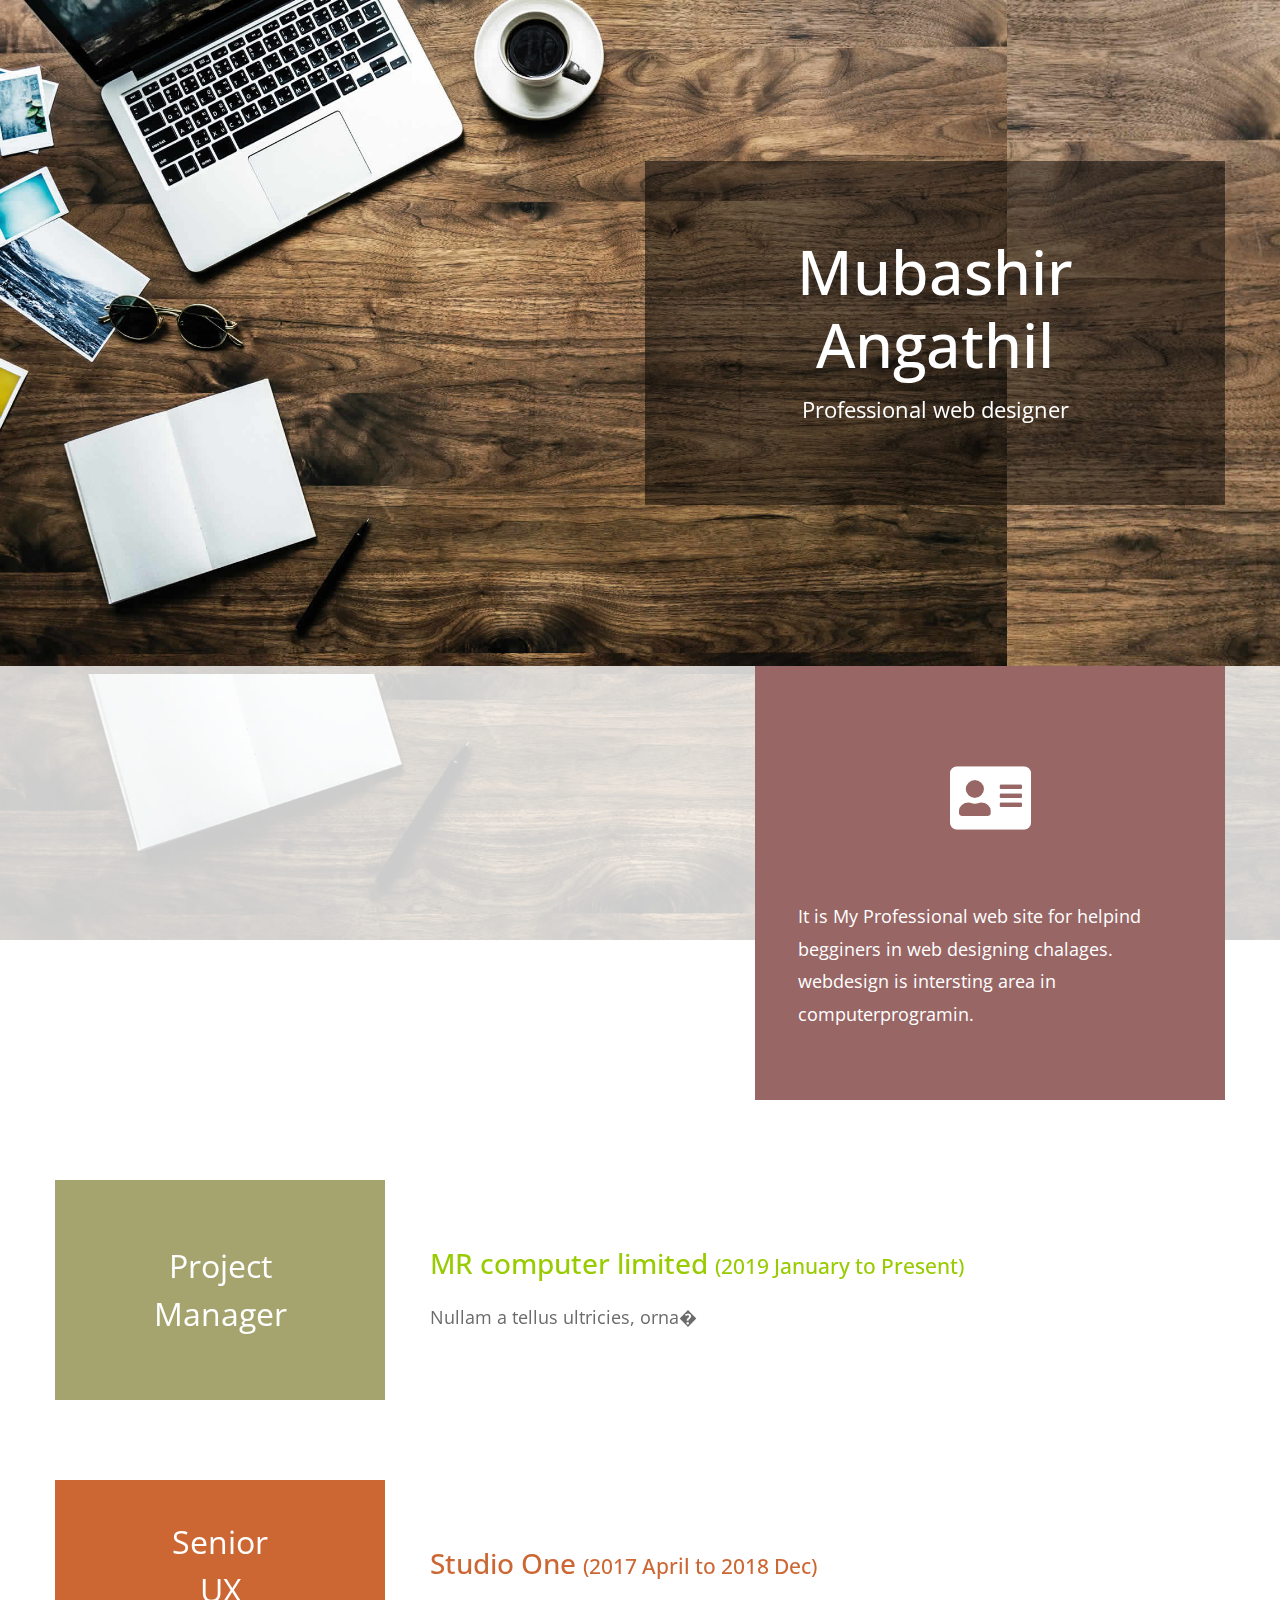
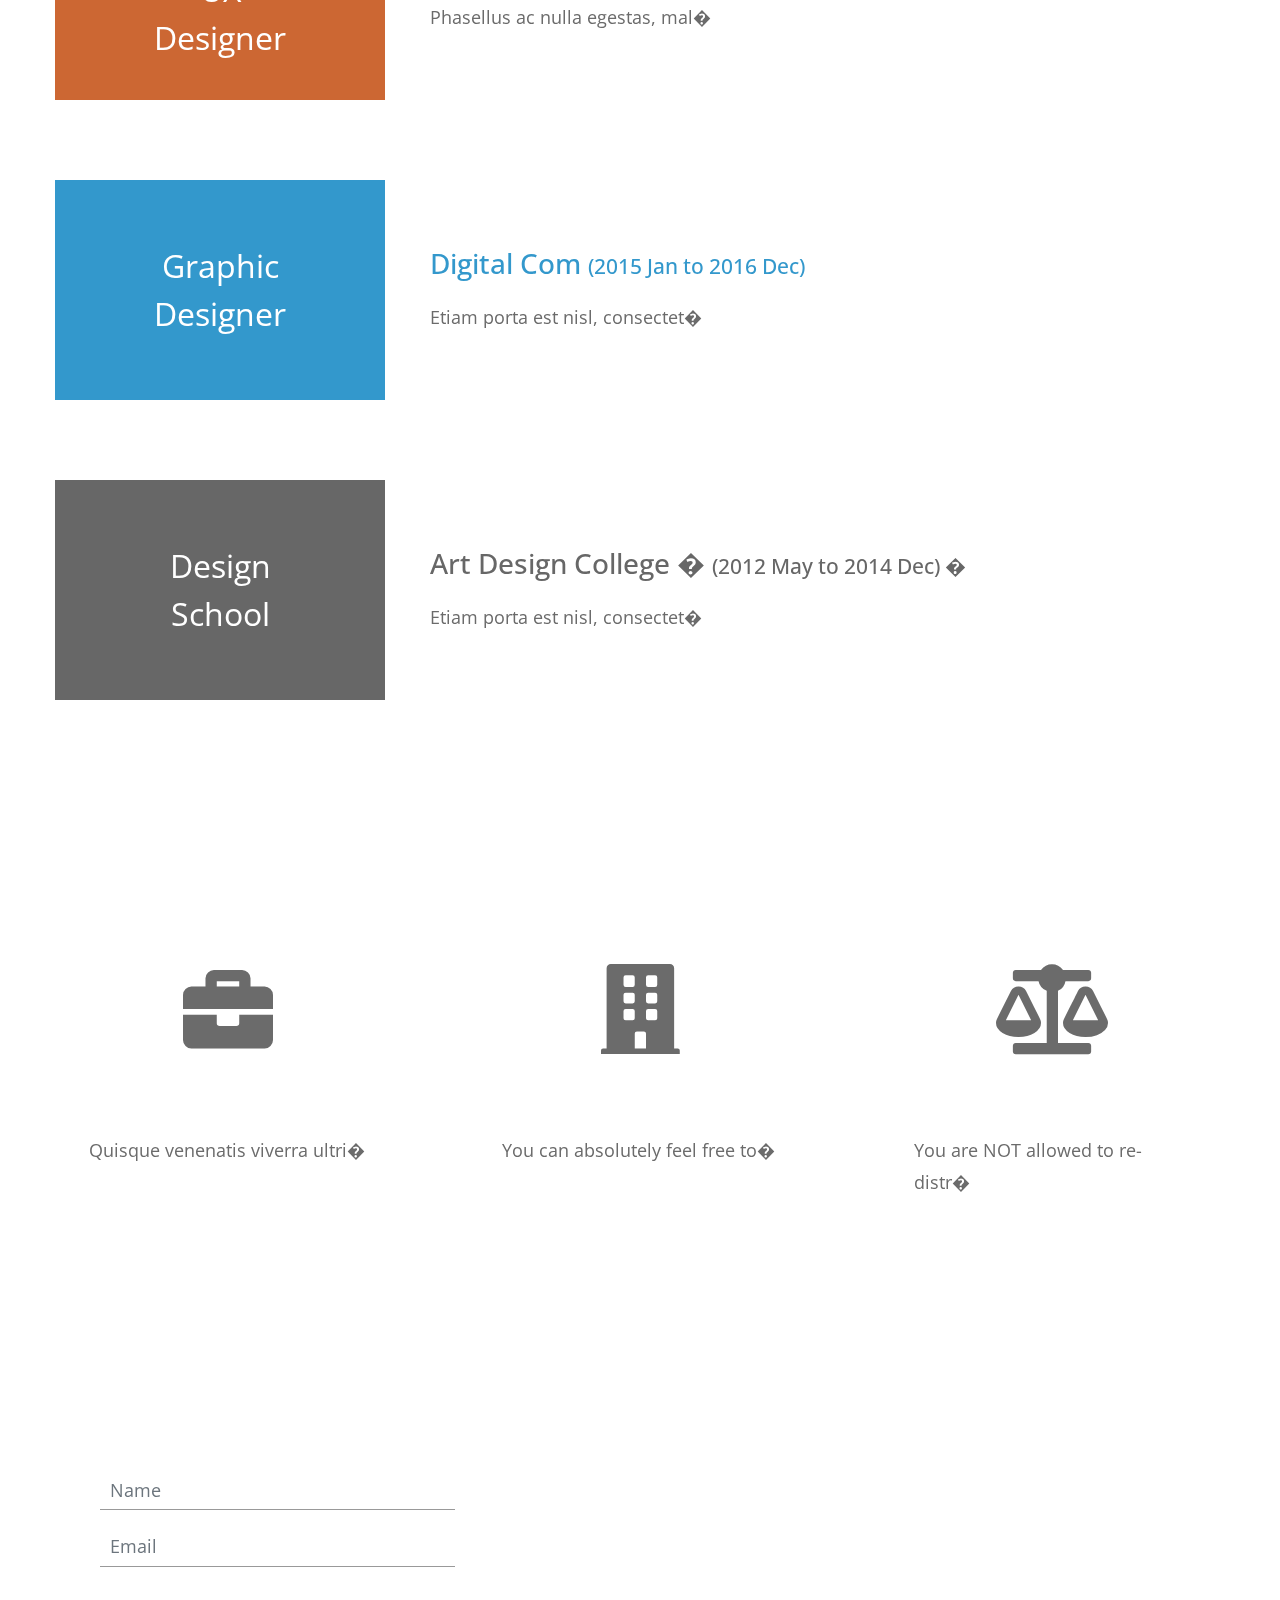
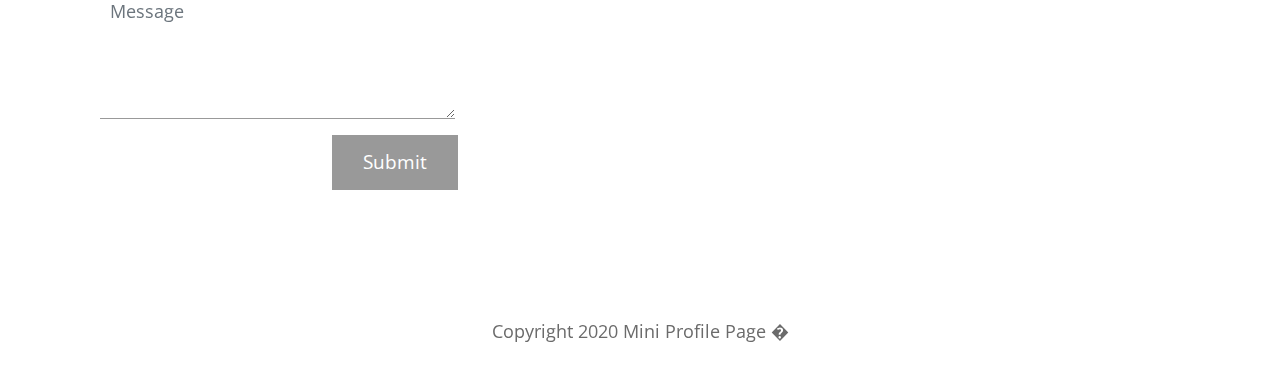
<file: Profile Webpage/index.html>
<!DOCTYPE html>
    <html lang="en">
        <head>
            <meta charset="UTF-8"></meta>
            <meta content="width=device-width, initial-scale=1.0" name="viewport"></meta>
            <meta content="ie=edge" http-equiv="X-UA-Compatible"></meta>
            <link href="https://fonts.googleapis.com/css?family=Open+Sans:400,600" rel="stylesheet"></link>
            <link href="css/all.min.css" rel="stylesheet"></link>
            <link href="css/bootstrap.min.css" rel="stylesheet"></link>
            <link href="css/templatemo-style.css" rel="stylesheet"></link>
            <title>

                Mini Profile - Free Bootstrap CSS Template

            </title>
            <!--


            Mini Profile Template
            https://templatemo.com/tm-5�

            -->
        </head>
        <body>
            <div class="parallax-mirror" style="visibility: hidden; z-index: -100; position: fixed; top: 0px�eft: 0px; overflow: hidden; height: 1214.6px; width: 1007px;">
                <img class="parallax-slider" src="img/mini-profile-bg-02.jpg" style="position: absolute; height: 670px; width: 1007px; max-width: none;"></img>
            </div>
            <div class="parallax-mirror" style="visibility: visible; z-index: -100; position: fixed; top: 0p�: translate3d(0px, 0px, 0px); height: 1100px; width: 1007px;">
                <img class="parallax-slider" src="img/mini-profile-bg-01.jpg" style="transform: translate3d(0px, -63px, 0px); position: absolute; height: 737px; width: 1007px; max-width: none;"></img>
            </div>
            <!--

             Welcome Section 

            -->
            <section id="tmWelcome" class="parallax-window" data-image-src="img/mini-profile-bg-01.jpg" data-parallax="scroll">
                <div class="container-fluid tm-brand-container-outer" style="margin-top: -433.6px;">
                    <div class="row">
                        <div class="col-12">
                            <!--

                             Logo Area 

                            -->
                            <!--

                             Black transparent bg 

                            -->
                            <div class="ml-auto mr-0 tm-bg-black-transparent text-white tm-brand-container-inner">
                                <div class="tm-brand-container text-center">
                                    <h1 class="tm-brand-name">

                                        Mubashir Angathil

                                    </h1>
                                    <p class="tm-brand-description mb-0">

                                        Professional web designer

                                    </p>
                                </div>
                            </div>
                        </div>
                    </div>
                </div>
                <div class="tm-bg-white-transparent tm-welcome-container">
                    <div class="container-fluid">
                        <div class="row h-100">
                            <!--

                             Welcome Text 

                            -->
                            <!--

                             White transparent bg 

                            -->
                            <div class="col-md-7 tm-welcome-left-col">
                                <div class="tm-welcome-left"></div>
                            </div>
                            <!--

                             Brown bg 

                            -->
                            <div class="col-md-5">
                                <div class="tm-welcome-right">
                                    <i class="fas fa-4x fa-address-card p-3 tm-welcome-icon"></i>
                                    <p class="mb-0">


                                                          It is My Professional web site for helpind begginers in web designing chalages. webdesign is intersting area in computerprogramin.

                                    </p>
                                </div>
                            </div>
                        </div>
                    </div>
                </div>
            </section>
            <!--

             End Welcome section 

            -->
            <!--

             Portfolio section 

            -->
            <section id="tmPortfolio">
                <div class="container-fluid">
                    <div class="row">
                        <div class="col-12">
                            <div class="tm-portfolio-item">
                                <div class="tm-portfolio-name text-white tm-bg-green">


                                                    Project Manager
                                                  

                                </div>
                                <div class="tm-portfolio-description">
                                    <h3 class="tm-text-green">


                                                          MR computer limited
                                                          

                                        <span class="tm-title-small">

                                            (2019 January to Present)

                                        </span>
                                    </h3>
                                    <p class="mb-0">


                                                          Nullam a tellus ultricies, orna�

                                    </p>
                                </div>
                            </div>
                            <div class="tm-portfolio-item">
                                <div class="tm-portfolio-name text-white tm-bg-orange">


                                                    Senior UX Designer
                                                  

                                </div>
                                <div class="tm-portfolio-description">
                                    <h3 class="tm-text-orange">


                                                          Studio One
                                                          

                                        <span class="tm-title-small">

                                            (2017 April to 2018 Dec)

                                        </span>
                                    </h3>
                                    <p class="mb-0">


                                                          Phasellus ac nulla egestas, mal�

                                    </p>
                                </div>
                            </div>
                            <div class="tm-portfolio-item">
                                <div class="tm-portfolio-name text-white tm-bg-blue">


                                                    Graphic Designer
                                                  

                                </div>
                                <div class="tm-portfolio-description">
                                    <h3 class="tm-text-blue">


                                                          Digital Com
                                                          

                                        <span class="tm-title-small">

                                            (2015 Jan to 2016 Dec)

                                        </span>
                                    </h3>
                                    <p class="mb-0">


                                                          Etiam porta est nisl, consectet�

                                    </p>
                                </div>
                            </div>
                            <div class="tm-portfolio-item">
                                <div class="tm-portfolio-name text-white tm-bg-dark-gray">


                                                    Design School
                                                  

                                </div>
                                <div class="tm-portfolio-description">
                                    <h3 class="tm-text-dark-gray">


                                                          Art Design College
                                                    �

                                        <span class="tm-title-small">


                                                                (2012 May to 2014 Dec)
                                                  �

                                        </span>
                                    </h3>
                                    <p class="mb-0">


                                                          Etiam porta est nisl, consectet�

                                    </p>
                                </div>
                            </div>
                        </div>
                    </div>
                </div>
            </section>
            <!--

             End portfolio section 

            -->
            <!--

             Contact section 

            -->
            <div id="tmContact" class="parallax-window" data-image-src="img/mini-profile-bg-02.jpg" data-parallax="scroll">
                <div class="container-fluid">
                    <div class="row">
                        <div class="col-12">
                            <div class="tm-contact-items-container">
                                <div class="tm-contact-item">
                                    <i class="fas fa-5x fa-briefcase tm-contact-item-icon"></i>
                                    <p class="mb-0">


                                                          Quisque venenatis viverra ultri�

                                    </p>
                                </div>
                                <div class="tm-contact-item">
                                    <i class="fas fa-5x fa-building tm-contact-item-icon"></i>
                                    <p class="mb-0">


                                                          You can absolutely feel free to�

                                    </p>
                                </div>
                                <div class="tm-contact-item">
                                    <i class="fas fa-5x fa-balance-scale tm-contact-item-icon"></i>
                                    <p class="mb-0">


                                                          You are NOT allowed to re-distr�

                                    </p>
                                </div>
                            </div>
                        </div>
                    </div>
                    <div class="row">
                        <div class="col-12">
                            <form id="tmContactForm" class="tm-bg-white-transparent" method="POST" action="index.html">
                                <div class="form-group">
                                    <input id="contact_name" class="form-control rounded-0 border-top-0 border-right-0 border-left-0" type="text" required="" placeholder="Name" name="contact_name"></input>
                                </div>
                                <div class="form-group">
                                    <input id="contact_email" class="form-control rounded-0 border-top-0 border-right-0 border-left-0" type="email" required="" placeholder="Email" name="contact_email"></input>
                                </div>
                                <div class="form-group">
                                    <textarea id="contact_message" class="form-control rounded-0 border-top-0 border-right-0 border-left-0" required="" placeholder="Message" name="contact_message" rows="4"></textarea>
                                </div>
                                <div class="text-center">
                                    <button class="btn tm-btn-submit rounded-0 text-white" type="submit">


                                                          Submit
                                                        

                                    </button>
                                </div>
                            </form>
                        </div>
                    </div>
                    <!--

                     row 

                    -->
                    <div class="row">
                        <footer class="col-12">
                            <p class="text-center tm-copyright-text">


                                            Copyright 2020 Mini Profile Page 
                                   �

                            </p>
                        </footer>
                    </div>
                </div>
                <!--

                 container 

                -->
            </div>
            <!--

             section 

            -->
            <script src="js/jquery.min.js"></script>
            <script src="js/parallax.min.js"></script>
            <script>


                      function detectMsBrowser() {
                        using_�

            </script>
        </body>
    </html>
</file>
<file: Profile Webpage/css/templatemo-style.css>
/**

Mini Profile Template

https://templatemo.com/tm-530-mini-profile


Color Codes
------------
brown: #986665;
green: #98cb00;
orange: #cc6733;
blue: #3398cc;
dark-gray: #676767;
light-gray: #999999;
text-gray: #6b6b6b;

*/

html {
  -webkit-font-smoothing: antialiased;
  scroll-behavior: smooth;
}

body {
  font-family: "Open Sans", Arial, Helvetica, sans-serif;
  font-size: 18px;
  font-weight: 400;
  color: #6b6b6b;
  overflow-x: hidden;
}

a,
button {
  transition: all 0.3s ease;
}

a:hover {
  text-decoration: none;
}

.container-fluid {
  max-width: 1200px;
}

.tm-bg-black-transparent {
  background-color: rgba(0, 0, 0, 0.5);
}

.tm-bg-white-transparent {
  background-color: rgba(255, 255, 255, 0.8);
}

.tm-bg-green {
  background-color:rgba(165, 164, 110, 1);
}

.tm-bg-orange {
  background-color: #cc6733;
}

.tm-bg-blue {
  background-color: #3398cc;
}

.tm-bg-dark-gray {
  background-color: #676767;
}

/*
  Welcome section
*/
#tmWelcome {
  position: relative;
  display: flex;
  align-items: center;
}

.tm-brand-container-outer {
  margin-top: -400px;
}

.tm-brand-container-inner {
  max-width: 580px;
  width: 100%;
}

.tm-brand-container {
  padding: 75px 110px;
}

.tm-brand-name {
  font-size: 3.8rem;
}

.tm-brand-description {
  font-size: 1.4rem;
}

.parallax-window {
  min-height: 1100px;
  background: transparent;
}

#tmContact {
  min-height: 1197px;
}

.tm-welcome-container {
  min-height: 400px;
  position: absolute;
  bottom: 0;
  left: 0;
  width: 100%;
  display: flex;
  align-items: stretch;
}

.tm-welcome-title {
  margin-bottom: 40px;
}

.tm-welcome-left {
  padding-right: 30px;
  padding-top: 50px;
  padding-bottom: 50px;
}

.tm-welcome-left-col {
  display: flex;
  align-items: center;
}

.tm-welcome-right {
  color: white;
  background-color: #986665;
  padding: 80px 43px 70px;
  height: 100%;
}

.tm-welcome-icon {
  margin-bottom: 50px;
  display: block;
  text-align: center;
}

/*
  Portfolio section
*/

#tmPortfolio {
  padding-top: 80px;
}

.tm-portfolio-item {
  display: flex;
  align-items: center;
  margin-bottom: 80px;
}

.tm-portfolio-name {
  width: 330px;
  height: 220px;
  font-size: 2rem;
  padding: 70px 95px;
  display: flex;
  align-items: center;
  text-align: center;
}

.tm-portfolio-description {
  width: calc(100% - 330px);
  padding: 20px 45px;
}

.tm-portfolio-description h3 {
  margin-bottom: 20px;
}

.tm-text-green {
  color: #98cb00;
}

.tm-text-orange {
  color: #cc6733;
}

.tm-text-blue {
  color: #3398cc;
}

.tm-text-dark-gray {
  color: #676767;
}

.tm-title-small {
  font-size: 1.3rem;
}

p {
  line-height: 1.8;
}

/*
  Contact section
*/

#tmContact {
  padding-top: 95px;
}

.tm-contact-item {
  width: 33.3334%;
  max-width: 345px;
  height: auto;
  min-height: 420px;
  margin-right: 35px;
  background-color: white;
  padding: 54px 34px 44px;
}

.tm-contact-item:last-child {
  margin-right: 0;
}

.tm-contact-items-container {
  display: flex;
  justify-content: space-between;
  margin-bottom: 130px;
}

.tm-contact-item-icon {
  margin-bottom: 45px;
  width: 100%;
  height: 160px;
  display: flex;
  align-items: center;
  justify-content: center;
}

#tmContactForm {
  width: 100%;
  max-width: 680px;
  padding: 45px 45px 30px;
  margin-bottom: 95px;
}

.form-group {
  max-width: 355px;
}

.form-control {
  background: transparent;
  border-color: #999999;
  padding: 15px 10px;
  font-size: 1.1rem;
  margin-bottom: 10px;
}

.tm-btn-submit {
  background-color: #999999;
  padding: 12px 30px;
  font-size: 1.2rem;
}

.tm-btn-submit:focus,
.tm-btn-submit:hover {
  background-color: #676767;
}

.tm-copyright-text {
  margin-bottom: 30px;
}

.tm-link {
  color: #676767;
}

@media (max-width: 1054px) {
  .tm-contact-item-icon {
    margin-bottom: 15px;
  }
}

@media (max-width: 991px) {
  .tm-contact-items-container {
    flex-direction: column;
  }

  .tm-contact-item {
    width: auto;
    max-width: 680px;
    min-height: 0;
    margin-left: auto;
    margin-right: auto;
    margin-bottom: 30px;
  }

  .tm-contact-item:last-child {
    margin-right: auto;
    margin-bottom: 0;
  }

  #tmContactForm {
    margin-left: auto;
    margin-right: auto;
  }
}

@media (max-width: 730px) {
  .tm-portfolio-item {
    flex-direction: column;
  }

  .tm-portfolio-name {
    justify-content: center;
  }

  .tm-portfolio-name,
  .tm-portfolio-description {
    width: 100%;
  }

  .tm-portfolio-description {
    padding: 20px 30px;
  }
}

@media (max-width: 572px) {
  .tm-brand-container {
    padding: 45px;
  }
}

@media (max-width: 443px) {
  .tm-brand-name {
    font-size: 3rem;
  }

  .tm-brand-container {
    padding: 25px;
  }
}
</file>
<file: Profile Webpage/css/all.min.css>
.fa,.fab,.fal,.far,.fas{-moz-osx-font-smoothing:grayscale;-webkit-font-smoothing:antialiased;display:inline-block;font-style:normal;font-variant:normal;text-rendering:auto;line-height:1}.fa-lg{font-size:1.33333em;line-height:.75em;vertical-align:-.0667em}.fa-xs{font-size:.75em}.fa-sm{font-size:.875em}.fa-1x{font-size:1em}.fa-2x{font-size:2em}.fa-3x{font-size:3em}.fa-4x{font-size:4em}.fa-5x{font-size:5em}.fa-6x{font-size:6em}.fa-7x{font-size:7em}.fa-8x{font-size:8em}.fa-9x{font-size:9em}.fa-10x{font-size:10em}.fa-fw{text-align:center;width:1.25em}.fa-ul{list-style-type:none;margin-left:2.5em;padding-left:0}.fa-ul>li{position:relative}.fa-li{left:-2em;position:absolute;text-align:center;width:2em;line-height:inherit}.fa-border{border:.08em solid #eee;border-radius:.1em;padding:.2em .25em .15em}.fa-pull-left{float:left}.fa-pull-right{float:right}.fa.fa-pull-left,.fab.fa-pull-left,.fal.fa-pull-left,.far.fa-pull-left,.fas.fa-pull-left{margin-right:.3em}.fa.fa-pull-right,.fab.fa-pull-right,.fal.fa-pull-right,.far.fa-pull-right,.fas.fa-pull-right{margin-left:.3em}.fa-spin{animation:fa-spin 2s infinite linear}.fa-pulse{animation:fa-spin 1s infinite steps(8)}@keyframes fa-spin{0%{transform:rotate(0deg)}to{transform:rotate(1turn)}}.fa-rotate-90{-ms-filter:"progid:DXImageTransform.Microsoft.BasicImage(rotation=1)";transform:rotate(90deg)}.fa-rotate-180{-ms-filter:"progid:DXImageTransform.Microsoft.BasicImage(rotation=2)";transform:rotate(180deg)}.fa-rotate-270{-ms-filter:"progid:DXImageTransform.Microsoft.BasicImage(rotation=3)";transform:rotate(270deg)}.fa-flip-horizontal{-ms-filter:"progid:DXImageTransform.Microsoft.BasicImage(rotation=0, mirror=1)";transform:scaleX(-1)}.fa-flip-vertical{transform:scaleY(-1)}.fa-flip-both,.fa-flip-horizontal.fa-flip-vertical,.fa-flip-vertical{-ms-filter:"progid:DXImageTransform.Microsoft.BasicImage(rotation=2, mirror=1)"}.fa-flip-both,.fa-flip-horizontal.fa-flip-vertical{transform:scale(-1)}:root .fa-flip-both,:root .fa-flip-horizontal,:root .fa-flip-vertical,:root .fa-rotate-90,:root .fa-rotate-180,:root .fa-rotate-270{filter:none}.fa-stack{display:inline-block;height:2em;line-height:2em;position:relative;vertical-align:middle;width:2.5em}.fa-stack-1x,.fa-stack-2x{left:0;position:absolute;text-align:center;width:100%}.fa-stack-1x{line-height:inherit}.fa-stack-2x{font-size:2em}.fa-inverse{color:#fff}.fa-500px:before{content:"\f26e"}.fa-accessible-icon:before{content:"\f368"}.fa-accusoft:before{content:"\f369"}.fa-acquisitions-incorporated:before{content:"\f6af"}.fa-ad:before{content:"\f641"}.fa-address-book:before{content:"\f2b9"}.fa-address-card:before{content:"\f2bb"}.fa-adjust:before{content:"\f042"}.fa-adn:before{content:"\f170"}.fa-adobe:before{content:"\f778"}.fa-adversal:before{content:"\f36a"}.fa-affiliatetheme:before{content:"\f36b"}.fa-air-freshener:before{content:"\f5d0"}.fa-algolia:before{content:"\f36c"}.fa-align-center:before{content:"\f037"}.fa-align-justify:before{content:"\f039"}.fa-align-left:before{content:"\f036"}.fa-align-right:before{content:"\f038"}.fa-alipay:before{content:"\f642"}.fa-allergies:before{content:"\f461"}.fa-amazon:before{content:"\f270"}.fa-amazon-pay:before{content:"\f42c"}.fa-ambulance:before{content:"\f0f9"}.fa-american-sign-language-interpreting:before{content:"\f2a3"}.fa-amilia:before{content:"\f36d"}.fa-anchor:before{content:"\f13d"}.fa-android:before{content:"\f17b"}.fa-angellist:before{content:"\f209"}.fa-angle-double-down:before{content:"\f103"}.fa-angle-double-left:before{content:"\f100"}.fa-angle-double-right:before{content:"\f101"}.fa-angle-double-up:before{content:"\f102"}.fa-angle-down:before{content:"\f107"}.fa-angle-left:before{content:"\f104"}.fa-angle-right:before{content:"\f105"}.fa-angle-up:before{content:"\f106"}.fa-angry:before{content:"\f556"}.fa-angrycreative:before{content:"\f36e"}.fa-angular:before{content:"\f420"}.fa-ankh:before{content:"\f644"}.fa-app-store:before{content:"\f36f"}.fa-app-store-ios:before{content:"\f370"}.fa-apper:before{content:"\f371"}.fa-apple:before{content:"\f179"}.fa-apple-alt:before{content:"\f5d1"}.fa-apple-pay:before{content:"\f415"}.fa-archive:before{content:"\f187"}.fa-archway:before{content:"\f557"}.fa-arrow-alt-circle-down:before{content:"\f358"}.fa-arrow-alt-circle-left:before{content:"\f359"}.fa-arrow-alt-circle-right:before{content:"\f35a"}.fa-arrow-alt-circle-up:before{content:"\f35b"}.fa-arrow-circle-down:before{content:"\f0ab"}.fa-arrow-circle-left:before{content:"\f0a8"}.fa-arrow-circle-right:before{content:"\f0a9"}.fa-arrow-circle-up:before{content:"\f0aa"}.fa-arrow-down:before{content:"\f063"}.fa-arrow-left:before{content:"\f060"}.fa-arrow-right:before{content:"\f061"}.fa-arrow-up:before{content:"\f062"}.fa-arrows-alt:before{content:"\f0b2"}.fa-arrows-alt-h:before{content:"\f337"}.fa-arrows-alt-v:before{content:"\f338"}.fa-artstation:before{content:"\f77a"}.fa-assistive-listening-systems:before{content:"\f2a2"}.fa-asterisk:before{content:"\f069"}.fa-asymmetrik:before{content:"\f372"}.fa-at:before{content:"\f1fa"}.fa-atlas:before{content:"\f558"}.fa-atlassian:before{content:"\f77b"}.fa-atom:before{content:"\f5d2"}.fa-audible:before{content:"\f373"}.fa-audio-description:before{content:"\f29e"}.fa-autoprefixer:before{content:"\f41c"}.fa-avianex:before{content:"\f374"}.fa-aviato:before{content:"\f421"}.fa-award:before{content:"\f559"}.fa-aws:before{content:"\f375"}.fa-baby:before{content:"\f77c"}.fa-baby-carriage:before{content:"\f77d"}.fa-backspace:before{content:"\f55a"}.fa-backward:before{content:"\f04a"}.fa-bacon:before{content:"\f7e5"}.fa-balance-scale:before{content:"\f24e"}.fa-ban:before{content:"\f05e"}.fa-band-aid:before{content:"\f462"}.fa-bandcamp:before{content:"\f2d5"}.fa-barcode:before{content:"\f02a"}.fa-bars:before{content:"\f0c9"}.fa-baseball-ball:before{content:"\f433"}.fa-basketball-ball:before{content:"\f434"}.fa-bath:before{content:"\f2cd"}.fa-battery-empty:before{content:"\f244"}.fa-battery-full:before{content:"\f240"}.fa-battery-half:before{content:"\f242"}.fa-battery-quarter:before{content:"\f243"}.fa-battery-three-quarters:before{content:"\f241"}.fa-bed:before{content:"\f236"}.fa-beer:before{content:"\f0fc"}.fa-behance:before{content:"\f1b4"}.fa-behance-square:before{content:"\f1b5"}.fa-bell:before{content:"\f0f3"}.fa-bell-slash:before{content:"\f1f6"}.fa-bezier-curve:before{content:"\f55b"}.fa-bible:before{content:"\f647"}.fa-bicycle:before{content:"\f206"}.fa-bimobject:before{content:"\f378"}.fa-binoculars:before{content:"\f1e5"}.fa-biohazard:before{content:"\f780"}.fa-birthday-cake:before{content:"\f1fd"}.fa-bitbucket:before{content:"\f171"}.fa-bitcoin:before{content:"\f379"}.fa-bity:before{content:"\f37a"}.fa-black-tie:before{content:"\f27e"}.fa-blackberry:before{content:"\f37b"}.fa-blender:before{content:"\f517"}.fa-blender-phone:before{content:"\f6b6"}.fa-blind:before{content:"\f29d"}.fa-blog:before{content:"\f781"}.fa-blogger:before{content:"\f37c"}.fa-blogger-b:before{content:"\f37d"}.fa-bluetooth:before{content:"\f293"}.fa-bluetooth-b:before{content:"\f294"}.fa-bold:before{content:"\f032"}.fa-bolt:before{content:"\f0e7"}.fa-bomb:before{content:"\f1e2"}.fa-bone:before{content:"\f5d7"}.fa-bong:before{content:"\f55c"}.fa-book:before{content:"\f02d"}.fa-book-dead:before{content:"\f6b7"}.fa-book-medical:before{content:"\f7e6"}.fa-book-open:before{content:"\f518"}.fa-book-reader:before{content:"\f5da"}.fa-bookmark:before{content:"\f02e"}.fa-bowling-ball:before{content:"\f436"}.fa-box:before{content:"\f466"}.fa-box-open:before{content:"\f49e"}.fa-boxes:before{content:"\f468"}.fa-braille:before{content:"\f2a1"}.fa-brain:before{content:"\f5dc"}.fa-bread-slice:before{content:"\f7ec"}.fa-briefcase:before{content:"\f0b1"}.fa-briefcase-medical:before{content:"\f469"}.fa-broadcast-tower:before{content:"\f519"}.fa-broom:before{content:"\f51a"}.fa-brush:before{content:"\f55d"}.fa-btc:before{content:"\f15a"}.fa-bug:before{content:"\f188"}.fa-building:before{content:"\f1ad"}.fa-bullhorn:before{content:"\f0a1"}.fa-bullseye:before{content:"\f140"}.fa-burn:before{content:"\f46a"}.fa-buromobelexperte:before{content:"\f37f"}.fa-bus:before{content:"\f207"}.fa-bus-alt:before{content:"\f55e"}.fa-business-time:before{content:"\f64a"}.fa-buysellads:before{content:"\f20d"}.fa-calculator:before{content:"\f1ec"}.fa-calendar:before{content:"\f133"}.fa-calendar-alt:before{content:"\f073"}.fa-calendar-check:before{content:"\f274"}.fa-calendar-day:before{content:"\f783"}.fa-calendar-minus:before{content:"\f272"}.fa-calendar-plus:before{content:"\f271"}.fa-calendar-times:before{content:"\f273"}.fa-calendar-week:before{content:"\f784"}.fa-camera:before{content:"\f030"}.fa-camera-retro:before{content:"\f083"}.fa-campground:before{content:"\f6bb"}.fa-canadian-maple-leaf:before{content:"\f785"}.fa-candy-cane:before{content:"\f786"}.fa-cannabis:before{content:"\f55f"}.fa-capsules:before{content:"\f46b"}.fa-car:before{content:"\f1b9"}.fa-car-alt:before{content:"\f5de"}.fa-car-battery:before{content:"\f5df"}.fa-car-crash:before{content:"\f5e1"}.fa-car-side:before{content:"\f5e4"}.fa-caret-down:before{content:"\f0d7"}.fa-caret-left:before{content:"\f0d9"}.fa-caret-right:before{content:"\f0da"}.fa-caret-square-down:before{content:"\f150"}.fa-caret-square-left:before{content:"\f191"}.fa-caret-square-right:before{content:"\f152"}.fa-caret-square-up:before{content:"\f151"}.fa-caret-up:before{content:"\f0d8"}.fa-carrot:before{content:"\f787"}.fa-cart-arrow-down:before{content:"\f218"}.fa-cart-plus:before{content:"\f217"}.fa-cash-register:before{content:"\f788"}.fa-cat:before{content:"\f6be"}.fa-cc-amazon-pay:before{content:"\f42d"}.fa-cc-amex:before{content:"\f1f3"}.fa-cc-apple-pay:before{content:"\f416"}.fa-cc-diners-club:before{content:"\f24c"}.fa-cc-discover:before{content:"\f1f2"}.fa-cc-jcb:before{content:"\f24b"}.fa-cc-mastercard:before{content:"\f1f1"}.fa-cc-paypal:before{content:"\f1f4"}.fa-cc-stripe:before{content:"\f1f5"}.fa-cc-visa:before{content:"\f1f0"}.fa-centercode:before{content:"\f380"}.fa-centos:before{content:"\f789"}.fa-certificate:before{content:"\f0a3"}.fa-chair:before{content:"\f6c0"}.fa-chalkboard:before{content:"\f51b"}.fa-chalkboard-teacher:before{content:"\f51c"}.fa-charging-station:before{content:"\f5e7"}.fa-chart-area:before{content:"\f1fe"}.fa-chart-bar:before{content:"\f080"}.fa-chart-line:before{content:"\f201"}.fa-chart-pie:before{content:"\f200"}.fa-check:before{content:"\f00c"}.fa-check-circle:before{content:"\f058"}.fa-check-double:before{content:"\f560"}.fa-check-square:before{content:"\f14a"}.fa-cheese:before{content:"\f7ef"}.fa-chess:before{content:"\f439"}.fa-chess-bishop:before{content:"\f43a"}.fa-chess-board:before{content:"\f43c"}.fa-chess-king:before{content:"\f43f"}.fa-chess-knight:before{content:"\f441"}.fa-chess-pawn:before{content:"\f443"}.fa-chess-queen:before{content:"\f445"}.fa-chess-rook:before{content:"\f447"}.fa-chevron-circle-down:before{content:"\f13a"}.fa-chevron-circle-left:before{content:"\f137"}.fa-chevron-circle-right:before{content:"\f138"}.fa-chevron-circle-up:before{content:"\f139"}.fa-chevron-down:before{content:"\f078"}.fa-chevron-left:before{content:"\f053"}.fa-chevron-right:before{content:"\f054"}.fa-chevron-up:before{content:"\f077"}.fa-child:before{content:"\f1ae"}.fa-chrome:before{content:"\f268"}.fa-church:before{content:"\f51d"}.fa-circle:before{content:"\f111"}.fa-circle-notch:before{content:"\f1ce"}.fa-city:before{content:"\f64f"}.fa-clinic-medical:before{content:"\f7f2"}.fa-clipboard:before{content:"\f328"}.fa-clipboard-check:before{content:"\f46c"}.fa-clipboard-list:before{content:"\f46d"}.fa-clock:before{content:"\f017"}.fa-clone:before{content:"\f24d"}.fa-closed-captioning:before{content:"\f20a"}.fa-cloud:before{content:"\f0c2"}.fa-cloud-download-alt:before{content:"\f381"}.fa-cloud-meatball:before{content:"\f73b"}.fa-cloud-moon:before{content:"\f6c3"}.fa-cloud-moon-rain:before{content:"\f73c"}.fa-cloud-rain:before{content:"\f73d"}.fa-cloud-showers-heavy:before{content:"\f740"}.fa-cloud-sun:before{content:"\f6c4"}.fa-cloud-sun-rain:before{content:"\f743"}.fa-cloud-upload-alt:before{content:"\f382"}.fa-cloudscale:before{content:"\f383"}.fa-cloudsmith:before{content:"\f384"}.fa-cloudversify:before{content:"\f385"}.fa-cocktail:before{content:"\f561"}.fa-code:before{content:"\f121"}.fa-code-branch:before{content:"\f126"}.fa-codepen:before{content:"\f1cb"}.fa-codiepie:before{content:"\f284"}.fa-coffee:before{content:"\f0f4"}.fa-cog:before{content:"\f013"}.fa-cogs:before{content:"\f085"}.fa-coins:before{content:"\f51e"}.fa-columns:before{content:"\f0db"}.fa-comment:before{content:"\f075"}.fa-comment-alt:before{content:"\f27a"}.fa-comment-dollar:before{content:"\f651"}.fa-comment-dots:before{content:"\f4ad"}.fa-comment-medical:before{content:"\f7f5"}.fa-comment-slash:before{content:"\f4b3"}.fa-comments:before{content:"\f086"}.fa-comments-dollar:before{content:"\f653"}.fa-compact-disc:before{content:"\f51f"}.fa-compass:before{content:"\f14e"}.fa-compress:before{content:"\f066"}.fa-compress-arrows-alt:before{content:"\f78c"}.fa-concierge-bell:before{content:"\f562"}.fa-confluence:before{content:"\f78d"}.fa-connectdevelop:before{content:"\f20e"}.fa-contao:before{content:"\f26d"}.fa-cookie:before{content:"\f563"}.fa-cookie-bite:before{content:"\f564"}.fa-copy:before{content:"\f0c5"}.fa-copyright:before{content:"\f1f9"}.fa-couch:before{content:"\f4b8"}.fa-cpanel:before{content:"\f388"}.fa-creative-commons:before{content:"\f25e"}.fa-creative-commons-by:before{content:"\f4e7"}.fa-creative-commons-nc:before{content:"\f4e8"}.fa-creative-commons-nc-eu:before{content:"\f4e9"}.fa-creative-commons-nc-jp:before{content:"\f4ea"}.fa-creative-commons-nd:before{content:"\f4eb"}.fa-creative-commons-pd:before{content:"\f4ec"}.fa-creative-commons-pd-alt:before{content:"\f4ed"}.fa-creative-commons-remix:before{content:"\f4ee"}.fa-creative-commons-sa:before{content:"\f4ef"}.fa-creative-commons-sampling:before{content:"\f4f0"}.fa-creative-commons-sampling-plus:before{content:"\f4f1"}.fa-creative-commons-share:before{content:"\f4f2"}.fa-creative-commons-zero:before{content:"\f4f3"}.fa-credit-card:before{content:"\f09d"}.fa-critical-role:before{content:"\f6c9"}.fa-crop:before{content:"\f125"}.fa-crop-alt:before{content:"\f565"}.fa-cross:before{content:"\f654"}.fa-crosshairs:before{content:"\f05b"}.fa-crow:before{content:"\f520"}.fa-crown:before{content:"\f521"}.fa-crutch:before{content:"\f7f7"}.fa-css3:before{content:"\f13c"}.fa-css3-alt:before{content:"\f38b"}.fa-cube:before{content:"\f1b2"}.fa-cubes:before{content:"\f1b3"}.fa-cut:before{content:"\f0c4"}.fa-cuttlefish:before{content:"\f38c"}.fa-d-and-d:before{content:"\f38d"}.fa-d-and-d-beyond:before{content:"\f6ca"}.fa-dashcube:before{content:"\f210"}.fa-database:before{content:"\f1c0"}.fa-deaf:before{content:"\f2a4"}.fa-delicious:before{content:"\f1a5"}.fa-democrat:before{content:"\f747"}.fa-deploydog:before{content:"\f38e"}.fa-deskpro:before{content:"\f38f"}.fa-desktop:before{content:"\f108"}.fa-dev:before{content:"\f6cc"}.fa-deviantart:before{content:"\f1bd"}.fa-dharmachakra:before{content:"\f655"}.fa-dhl:before{content:"\f790"}.fa-diagnoses:before{content:"\f470"}.fa-diaspora:before{content:"\f791"}.fa-dice:before{content:"\f522"}.fa-dice-d20:before{content:"\f6cf"}.fa-dice-d6:before{content:"\f6d1"}.fa-dice-five:before{content:"\f523"}.fa-dice-four:before{content:"\f524"}.fa-dice-one:before{content:"\f525"}.fa-dice-six:before{content:"\f526"}.fa-dice-three:before{content:"\f527"}.fa-dice-two:before{content:"\f528"}.fa-digg:before{content:"\f1a6"}.fa-digital-ocean:before{content:"\f391"}.fa-digital-tachograph:before{content:"\f566"}.fa-directions:before{content:"\f5eb"}.fa-discord:before{content:"\f392"}.fa-discourse:before{content:"\f393"}.fa-divide:before{content:"\f529"}.fa-dizzy:before{content:"\f567"}.fa-dna:before{content:"\f471"}.fa-dochub:before{content:"\f394"}.fa-docker:before{content:"\f395"}.fa-dog:before{content:"\f6d3"}.fa-dollar-sign:before{content:"\f155"}.fa-dolly:before{content:"\f472"}.fa-dolly-flatbed:before{content:"\f474"}.fa-donate:before{content:"\f4b9"}.fa-door-closed:before{content:"\f52a"}.fa-door-open:before{content:"\f52b"}.fa-dot-circle:before{content:"\f192"}.fa-dove:before{content:"\f4ba"}.fa-download:before{content:"\f019"}.fa-draft2digital:before{content:"\f396"}.fa-drafting-compass:before{content:"\f568"}.fa-dragon:before{content:"\f6d5"}.fa-draw-polygon:before{content:"\f5ee"}.fa-dribbble:before{content:"\f17d"}.fa-dribbble-square:before{content:"\f397"}.fa-dropbox:before{content:"\f16b"}.fa-drum:before{content:"\f569"}.fa-drum-steelpan:before{content:"\f56a"}.fa-drumstick-bite:before{content:"\f6d7"}.fa-drupal:before{content:"\f1a9"}.fa-dumbbell:before{content:"\f44b"}.fa-dumpster:before{content:"\f793"}.fa-dumpster-fire:before{content:"\f794"}.fa-dungeon:before{content:"\f6d9"}.fa-dyalog:before{content:"\f399"}.fa-earlybirds:before{content:"\f39a"}.fa-ebay:before{content:"\f4f4"}.fa-edge:before{content:"\f282"}.fa-edit:before{content:"\f044"}.fa-egg:before{content:"\f7fb"}.fa-eject:before{content:"\f052"}.fa-elementor:before{content:"\f430"}.fa-ellipsis-h:before{content:"\f141"}.fa-ellipsis-v:before{content:"\f142"}.fa-ello:before{content:"\f5f1"}.fa-ember:before{content:"\f423"}.fa-empire:before{content:"\f1d1"}.fa-envelope:before{content:"\f0e0"}.fa-envelope-open:before{content:"\f2b6"}.fa-envelope-open-text:before{content:"\f658"}.fa-envelope-square:before{content:"\f199"}.fa-envira:before{content:"\f299"}.fa-equals:before{content:"\f52c"}.fa-eraser:before{content:"\f12d"}.fa-erlang:before{content:"\f39d"}.fa-ethereum:before{content:"\f42e"}.fa-ethernet:before{content:"\f796"}.fa-etsy:before{content:"\f2d7"}.fa-euro-sign:before{content:"\f153"}.fa-exchange-alt:before{content:"\f362"}.fa-exclamation:before{content:"\f12a"}.fa-exclamation-circle:before{content:"\f06a"}.fa-exclamation-triangle:before{content:"\f071"}.fa-expand:before{content:"\f065"}.fa-expand-arrows-alt:before{content:"\f31e"}.fa-expeditedssl:before{content:"\f23e"}.fa-external-link-alt:before{content:"\f35d"}.fa-external-link-square-alt:before{content:"\f360"}.fa-eye:before{content:"\f06e"}.fa-eye-dropper:before{content:"\f1fb"}.fa-eye-slash:before{content:"\f070"}.fa-facebook:before{content:"\f09a"}.fa-facebook-f:before{content:"\f39e"}.fa-facebook-messenger:before{content:"\f39f"}.fa-facebook-square:before{content:"\f082"}.fa-fantasy-flight-games:before{content:"\f6dc"}.fa-fast-backward:before{content:"\f049"}.fa-fast-forward:before{content:"\f050"}.fa-fax:before{content:"\f1ac"}.fa-feather:before{content:"\f52d"}.fa-feather-alt:before{content:"\f56b"}.fa-fedex:before{content:"\f797"}.fa-fedora:before{content:"\f798"}.fa-female:before{content:"\f182"}.fa-fighter-jet:before{content:"\f0fb"}.fa-figma:before{content:"\f799"}.fa-file:before{content:"\f15b"}.fa-file-alt:before{content:"\f15c"}.fa-file-archive:before{content:"\f1c6"}.fa-file-audio:before{content:"\f1c7"}.fa-file-code:before{content:"\f1c9"}.fa-file-contract:before{content:"\f56c"}.fa-file-csv:before{content:"\f6dd"}.fa-file-download:before{content:"\f56d"}.fa-file-excel:before{content:"\f1c3"}.fa-file-export:before{content:"\f56e"}.fa-file-image:before{content:"\f1c5"}.fa-file-import:before{content:"\f56f"}.fa-file-invoice:before{content:"\f570"}.fa-file-invoice-dollar:before{content:"\f571"}.fa-file-medical:before{content:"\f477"}.fa-file-medical-alt:before{content:"\f478"}.fa-file-pdf:before{content:"\f1c1"}.fa-file-powerpoint:before{content:"\f1c4"}.fa-file-prescription:before{content:"\f572"}.fa-file-signature:before{content:"\f573"}.fa-file-upload:before{content:"\f574"}.fa-file-video:before{content:"\f1c8"}.fa-file-word:before{content:"\f1c2"}.fa-fill:before{content:"\f575"}.fa-fill-drip:before{content:"\f576"}.fa-film:before{content:"\f008"}.fa-filter:before{content:"\f0b0"}.fa-fingerprint:before{content:"\f577"}.fa-fire:before{content:"\f06d"}.fa-fire-alt:before{content:"\f7e4"}.fa-fire-extinguisher:before{content:"\f134"}.fa-firefox:before{content:"\f269"}.fa-first-aid:before{content:"\f479"}.fa-first-order:before{content:"\f2b0"}.fa-first-order-alt:before{content:"\f50a"}.fa-firstdraft:before{content:"\f3a1"}.fa-fish:before{content:"\f578"}.fa-fist-raised:before{content:"\f6de"}.fa-flag:before{content:"\f024"}.fa-flag-checkered:before{content:"\f11e"}.fa-flag-usa:before{content:"\f74d"}.fa-flask:before{content:"\f0c3"}.fa-flickr:before{content:"\f16e"}.fa-flipboard:before{content:"\f44d"}.fa-flushed:before{content:"\f579"}.fa-fly:before{content:"\f417"}.fa-folder:before{content:"\f07b"}.fa-folder-minus:before{content:"\f65d"}.fa-folder-open:before{content:"\f07c"}.fa-folder-plus:before{content:"\f65e"}.fa-font:before{content:"\f031"}.fa-font-awesome:before{content:"\f2b4"}.fa-font-awesome-alt:before{content:"\f35c"}.fa-font-awesome-flag:before{content:"\f425"}.fa-font-awesome-logo-full:before{content:"\f4e6"}.fa-fonticons:before{content:"\f280"}.fa-fonticons-fi:before{content:"\f3a2"}.fa-football-ball:before{content:"\f44e"}.fa-fort-awesome:before{content:"\f286"}.fa-fort-awesome-alt:before{content:"\f3a3"}.fa-forumbee:before{content:"\f211"}.fa-forward:before{content:"\f04e"}.fa-foursquare:before{content:"\f180"}.fa-free-code-camp:before{content:"\f2c5"}.fa-freebsd:before{content:"\f3a4"}.fa-frog:before{content:"\f52e"}.fa-frown:before{content:"\f119"}.fa-frown-open:before{content:"\f57a"}.fa-fulcrum:before{content:"\f50b"}.fa-funnel-dollar:before{content:"\f662"}.fa-futbol:before{content:"\f1e3"}.fa-galactic-republic:before{content:"\f50c"}.fa-galactic-senate:before{content:"\f50d"}.fa-gamepad:before{content:"\f11b"}.fa-gas-pump:before{content:"\f52f"}.fa-gavel:before{content:"\f0e3"}.fa-gem:before{content:"\f3a5"}.fa-genderless:before{content:"\f22d"}.fa-get-pocket:before{content:"\f265"}.fa-gg:before{content:"\f260"}.fa-gg-circle:before{content:"\f261"}.fa-ghost:before{content:"\f6e2"}.fa-gift:before{content:"\f06b"}.fa-gifts:before{content:"\f79c"}.fa-git:before{content:"\f1d3"}.fa-git-square:before{content:"\f1d2"}.fa-github:before{content:"\f09b"}.fa-github-alt:before{content:"\f113"}.fa-github-square:before{content:"\f092"}.fa-gitkraken:before{content:"\f3a6"}.fa-gitlab:before{content:"\f296"}.fa-gitter:before{content:"\f426"}.fa-glass-cheers:before{content:"\f79f"}.fa-glass-martini:before{content:"\f000"}.fa-glass-martini-alt:before{content:"\f57b"}.fa-glass-whiskey:before{content:"\f7a0"}.fa-glasses:before{content:"\f530"}.fa-glide:before{content:"\f2a5"}.fa-glide-g:before{content:"\f2a6"}.fa-globe:before{content:"\f0ac"}.fa-globe-africa:before{content:"\f57c"}.fa-globe-americas:before{content:"\f57d"}.fa-globe-asia:before{content:"\f57e"}.fa-globe-europe:before{content:"\f7a2"}.fa-gofore:before{content:"\f3a7"}.fa-golf-ball:before{content:"\f450"}.fa-goodreads:before{content:"\f3a8"}.fa-goodreads-g:before{content:"\f3a9"}.fa-google:before{content:"\f1a0"}.fa-google-drive:before{content:"\f3aa"}.fa-google-play:before{content:"\f3ab"}.fa-google-plus:before{content:"\f2b3"}.fa-google-plus-g:before{content:"\f0d5"}.fa-google-plus-square:before{content:"\f0d4"}.fa-google-wallet:before{content:"\f1ee"}.fa-gopuram:before{content:"\f664"}.fa-graduation-cap:before{content:"\f19d"}.fa-gratipay:before{content:"\f184"}.fa-grav:before{content:"\f2d6"}.fa-greater-than:before{content:"\f531"}.fa-greater-than-equal:before{content:"\f532"}.fa-grimace:before{content:"\f57f"}.fa-grin:before{content:"\f580"}.fa-grin-alt:before{content:"\f581"}.fa-grin-beam:before{content:"\f582"}.fa-grin-beam-sweat:before{content:"\f583"}.fa-grin-hearts:before{content:"\f584"}.fa-grin-squint:before{content:"\f585"}.fa-grin-squint-tears:before{content:"\f586"}.fa-grin-stars:before{content:"\f587"}.fa-grin-tears:before{content:"\f588"}.fa-grin-tongue:before{content:"\f589"}.fa-grin-tongue-squint:before{content:"\f58a"}.fa-grin-tongue-wink:before{content:"\f58b"}.fa-grin-wink:before{content:"\f58c"}.fa-grip-horizontal:before{content:"\f58d"}.fa-grip-lines:before{content:"\f7a4"}.fa-grip-lines-vertical:before{content:"\f7a5"}.fa-grip-vertical:before{content:"\f58e"}.fa-gripfire:before{content:"\f3ac"}.fa-grunt:before{content:"\f3ad"}.fa-guitar:before{content:"\f7a6"}.fa-gulp:before{content:"\f3ae"}.fa-h-square:before{content:"\f0fd"}.fa-hacker-news:before{content:"\f1d4"}.fa-hacker-news-square:before{content:"\f3af"}.fa-hackerrank:before{content:"\f5f7"}.fa-hamburger:before{content:"\f805"}.fa-hammer:before{content:"\f6e3"}.fa-hamsa:before{content:"\f665"}.fa-hand-holding:before{content:"\f4bd"}.fa-hand-holding-heart:before{content:"\f4be"}.fa-hand-holding-usd:before{content:"\f4c0"}.fa-hand-lizard:before{content:"\f258"}.fa-hand-middle-finger:before{content:"\f806"}.fa-hand-paper:before{content:"\f256"}.fa-hand-peace:before{content:"\f25b"}.fa-hand-point-down:before{content:"\f0a7"}.fa-hand-point-left:before{content:"\f0a5"}.fa-hand-point-right:before{content:"\f0a4"}.fa-hand-point-up:before{content:"\f0a6"}.fa-hand-pointer:before{content:"\f25a"}.fa-hand-rock:before{content:"\f255"}.fa-hand-scissors:before{content:"\f257"}.fa-hand-spock:before{content:"\f259"}.fa-hands:before{content:"\f4c2"}.fa-hands-helping:before{content:"\f4c4"}.fa-handshake:before{content:"\f2b5"}.fa-hanukiah:before{content:"\f6e6"}.fa-hard-hat:before{content:"\f807"}.fa-hashtag:before{content:"\f292"}.fa-hat-wizard:before{content:"\f6e8"}.fa-haykal:before{content:"\f666"}.fa-hdd:before{content:"\f0a0"}.fa-heading:before{content:"\f1dc"}.fa-headphones:before{content:"\f025"}.fa-headphones-alt:before{content:"\f58f"}.fa-headset:before{content:"\f590"}.fa-heart:before{content:"\f004"}.fa-heart-broken:before{content:"\f7a9"}.fa-heartbeat:before{content:"\f21e"}.fa-helicopter:before{content:"\f533"}.fa-highlighter:before{content:"\f591"}.fa-hiking:before{content:"\f6ec"}.fa-hippo:before{content:"\f6ed"}.fa-hips:before{content:"\f452"}.fa-hire-a-helper:before{content:"\f3b0"}.fa-history:before{content:"\f1da"}.fa-hockey-puck:before{content:"\f453"}.fa-holly-berry:before{content:"\f7aa"}.fa-home:before{content:"\f015"}.fa-hooli:before{content:"\f427"}.fa-hornbill:before{content:"\f592"}.fa-horse:before{content:"\f6f0"}.fa-horse-head:before{content:"\f7ab"}.fa-hospital:before{content:"\f0f8"}.fa-hospital-alt:before{content:"\f47d"}.fa-hospital-symbol:before{content:"\f47e"}.fa-hot-tub:before{content:"\f593"}.fa-hotdog:before{content:"\f80f"}.fa-hotel:before{content:"\f594"}.fa-hotjar:before{content:"\f3b1"}.fa-hourglass:before{content:"\f254"}.fa-hourglass-end:before{content:"\f253"}.fa-hourglass-half:before{content:"\f252"}.fa-hourglass-start:before{content:"\f251"}.fa-house-damage:before{content:"\f6f1"}.fa-houzz:before{content:"\f27c"}.fa-hryvnia:before{content:"\f6f2"}.fa-html5:before{content:"\f13b"}.fa-hubspot:before{content:"\f3b2"}.fa-i-cursor:before{content:"\f246"}.fa-ice-cream:before{content:"\f810"}.fa-icicles:before{content:"\f7ad"}.fa-id-badge:before{content:"\f2c1"}.fa-id-card:before{content:"\f2c2"}.fa-id-card-alt:before{content:"\f47f"}.fa-igloo:before{content:"\f7ae"}.fa-image:before{content:"\f03e"}.fa-images:before{content:"\f302"}.fa-imdb:before{content:"\f2d8"}.fa-inbox:before{content:"\f01c"}.fa-indent:before{content:"\f03c"}.fa-industry:before{content:"\f275"}.fa-infinity:before{content:"\f534"}.fa-info:before{content:"\f129"}.fa-info-circle:before{content:"\f05a"}.fa-instagram:before{content:"\f16d"}.fa-intercom:before{content:"\f7af"}.fa-internet-explorer:before{content:"\f26b"}.fa-invision:before{content:"\f7b0"}.fa-ioxhost:before{content:"\f208"}.fa-italic:before{content:"\f033"}.fa-itunes:before{content:"\f3b4"}.fa-itunes-note:before{content:"\f3b5"}.fa-java:before{content:"\f4e4"}.fa-jedi:before{content:"\f669"}.fa-jedi-order:before{content:"\f50e"}.fa-jenkins:before{content:"\f3b6"}.fa-jira:before{content:"\f7b1"}.fa-joget:before{content:"\f3b7"}.fa-joint:before{content:"\f595"}.fa-joomla:before{content:"\f1aa"}.fa-journal-whills:before{content:"\f66a"}.fa-js:before{content:"\f3b8"}.fa-js-square:before{content:"\f3b9"}.fa-jsfiddle:before{content:"\f1cc"}.fa-kaaba:before{content:"\f66b"}.fa-kaggle:before{content:"\f5fa"}.fa-key:before{content:"\f084"}.fa-keybase:before{content:"\f4f5"}.fa-keyboard:before{content:"\f11c"}.fa-keycdn:before{content:"\f3ba"}.fa-khanda:before{content:"\f66d"}.fa-kickstarter:before{content:"\f3bb"}.fa-kickstarter-k:before{content:"\f3bc"}.fa-kiss:before{content:"\f596"}.fa-kiss-beam:before{content:"\f597"}.fa-kiss-wink-heart:before{content:"\f598"}.fa-kiwi-bird:before{content:"\f535"}.fa-korvue:before{content:"\f42f"}.fa-landmark:before{content:"\f66f"}.fa-language:before{content:"\f1ab"}.fa-laptop:before{content:"\f109"}.fa-laptop-code:before{content:"\f5fc"}.fa-laptop-medical:before{content:"\f812"}.fa-laravel:before{content:"\f3bd"}.fa-lastfm:before{content:"\f202"}.fa-lastfm-square:before{content:"\f203"}.fa-laugh:before{content:"\f599"}.fa-laugh-beam:before{content:"\f59a"}.fa-laugh-squint:before{content:"\f59b"}.fa-laugh-wink:before{content:"\f59c"}.fa-layer-group:before{content:"\f5fd"}.fa-leaf:before{content:"\f06c"}.fa-leanpub:before{content:"\f212"}.fa-lemon:before{content:"\f094"}.fa-less:before{content:"\f41d"}.fa-less-than:before{content:"\f536"}.fa-less-than-equal:before{content:"\f537"}.fa-level-down-alt:before{content:"\f3be"}.fa-level-up-alt:before{content:"\f3bf"}.fa-life-ring:before{content:"\f1cd"}.fa-lightbulb:before{content:"\f0eb"}.fa-line:before{content:"\f3c0"}.fa-link:before{content:"\f0c1"}.fa-linkedin:before{content:"\f08c"}.fa-linkedin-in:before{content:"\f0e1"}.fa-linode:before{content:"\f2b8"}.fa-linux:before{content:"\f17c"}.fa-lira-sign:before{content:"\f195"}.fa-list:before{content:"\f03a"}.fa-list-alt:before{content:"\f022"}.fa-list-ol:before{content:"\f0cb"}.fa-list-ul:before{content:"\f0ca"}.fa-location-arrow:before{content:"\f124"}.fa-lock:before{content:"\f023"}.fa-lock-open:before{content:"\f3c1"}.fa-long-arrow-alt-down:before{content:"\f309"}.fa-long-arrow-alt-left:before{content:"\f30a"}.fa-long-arrow-alt-right:before{content:"\f30b"}.fa-long-arrow-alt-up:before{content:"\f30c"}.fa-low-vision:before{content:"\f2a8"}.fa-luggage-cart:before{content:"\f59d"}.fa-lyft:before{content:"\f3c3"}.fa-magento:before{content:"\f3c4"}.fa-magic:before{content:"\f0d0"}.fa-magnet:before{content:"\f076"}.fa-mail-bulk:before{content:"\f674"}.fa-mailchimp:before{content:"\f59e"}.fa-male:before{content:"\f183"}.fa-mandalorian:before{content:"\f50f"}.fa-map:before{content:"\f279"}.fa-map-marked:before{content:"\f59f"}.fa-map-marked-alt:before{content:"\f5a0"}.fa-map-marker:before{content:"\f041"}.fa-map-marker-alt:before{content:"\f3c5"}.fa-map-pin:before{content:"\f276"}.fa-map-signs:before{content:"\f277"}.fa-markdown:before{content:"\f60f"}.fa-marker:before{content:"\f5a1"}.fa-mars:before{content:"\f222"}.fa-mars-double:before{content:"\f227"}.fa-mars-stroke:before{content:"\f229"}.fa-mars-stroke-h:before{content:"\f22b"}.fa-mars-stroke-v:before{content:"\f22a"}.fa-mask:before{content:"\f6fa"}.fa-mastodon:before{content:"\f4f6"}.fa-maxcdn:before{content:"\f136"}.fa-medal:before{content:"\f5a2"}.fa-medapps:before{content:"\f3c6"}.fa-medium:before{content:"\f23a"}.fa-medium-m:before{content:"\f3c7"}.fa-medkit:before{content:"\f0fa"}.fa-medrt:before{content:"\f3c8"}.fa-meetup:before{content:"\f2e0"}.fa-megaport:before{content:"\f5a3"}.fa-meh:before{content:"\f11a"}.fa-meh-blank:before{content:"\f5a4"}.fa-meh-rolling-eyes:before{content:"\f5a5"}.fa-memory:before{content:"\f538"}.fa-mendeley:before{content:"\f7b3"}.fa-menorah:before{content:"\f676"}.fa-mercury:before{content:"\f223"}.fa-meteor:before{content:"\f753"}.fa-microchip:before{content:"\f2db"}.fa-microphone:before{content:"\f130"}.fa-microphone-alt:before{content:"\f3c9"}.fa-microphone-alt-slash:before{content:"\f539"}.fa-microphone-slash:before{content:"\f131"}.fa-microscope:before{content:"\f610"}.fa-microsoft:before{content:"\f3ca"}.fa-minus:before{content:"\f068"}.fa-minus-circle:before{content:"\f056"}.fa-minus-square:before{content:"\f146"}.fa-mitten:before{content:"\f7b5"}.fa-mix:before{content:"\f3cb"}.fa-mixcloud:before{content:"\f289"}.fa-mizuni:before{content:"\f3cc"}.fa-mobile:before{content:"\f10b"}.fa-mobile-alt:before{content:"\f3cd"}.fa-modx:before{content:"\f285"}.fa-monero:before{content:"\f3d0"}.fa-money-bill:before{content:"\f0d6"}.fa-money-bill-alt:before{content:"\f3d1"}.fa-money-bill-wave:before{content:"\f53a"}.fa-money-bill-wave-alt:before{content:"\f53b"}.fa-money-check:before{content:"\f53c"}.fa-money-check-alt:before{content:"\f53d"}.fa-monument:before{content:"\f5a6"}.fa-moon:before{content:"\f186"}.fa-mortar-pestle:before{content:"\f5a7"}.fa-mosque:before{content:"\f678"}.fa-motorcycle:before{content:"\f21c"}.fa-mountain:before{content:"\f6fc"}.fa-mouse-pointer:before{content:"\f245"}.fa-mug-hot:before{content:"\f7b6"}.fa-music:before{content:"\f001"}.fa-napster:before{content:"\f3d2"}.fa-neos:before{content:"\f612"}.fa-network-wired:before{content:"\f6ff"}.fa-neuter:before{content:"\f22c"}.fa-newspaper:before{content:"\f1ea"}.fa-nimblr:before{content:"\f5a8"}.fa-nintendo-switch:before{content:"\f418"}.fa-node:before{content:"\f419"}.fa-node-js:before{content:"\f3d3"}.fa-not-equal:before{content:"\f53e"}.fa-notes-medical:before{content:"\f481"}.fa-npm:before{content:"\f3d4"}.fa-ns8:before{content:"\f3d5"}.fa-nutritionix:before{content:"\f3d6"}.fa-object-group:before{content:"\f247"}.fa-object-ungroup:before{content:"\f248"}.fa-odnoklassniki:before{content:"\f263"}.fa-odnoklassniki-square:before{content:"\f264"}.fa-oil-can:before{content:"\f613"}.fa-old-republic:before{content:"\f510"}.fa-om:before{content:"\f679"}.fa-opencart:before{content:"\f23d"}.fa-openid:before{content:"\f19b"}.fa-opera:before{content:"\f26a"}.fa-optin-monster:before{content:"\f23c"}.fa-osi:before{content:"\f41a"}.fa-otter:before{content:"\f700"}.fa-outdent:before{content:"\f03b"}.fa-page4:before{content:"\f3d7"}.fa-pagelines:before{content:"\f18c"}.fa-pager:before{content:"\f815"}.fa-paint-brush:before{content:"\f1fc"}.fa-paint-roller:before{content:"\f5aa"}.fa-palette:before{content:"\f53f"}.fa-palfed:before{content:"\f3d8"}.fa-pallet:before{content:"\f482"}.fa-paper-plane:before{content:"\f1d8"}.fa-paperclip:before{content:"\f0c6"}.fa-parachute-box:before{content:"\f4cd"}.fa-paragraph:before{content:"\f1dd"}.fa-parking:before{content:"\f540"}.fa-passport:before{content:"\f5ab"}.fa-pastafarianism:before{content:"\f67b"}.fa-paste:before{content:"\f0ea"}.fa-patreon:before{content:"\f3d9"}.fa-pause:before{content:"\f04c"}.fa-pause-circle:before{content:"\f28b"}.fa-paw:before{content:"\f1b0"}.fa-paypal:before{content:"\f1ed"}.fa-peace:before{content:"\f67c"}.fa-pen:before{content:"\f304"}.fa-pen-alt:before{content:"\f305"}.fa-pen-fancy:before{content:"\f5ac"}.fa-pen-nib:before{content:"\f5ad"}.fa-pen-square:before{content:"\f14b"}.fa-pencil-alt:before{content:"\f303"}.fa-pencil-ruler:before{content:"\f5ae"}.fa-penny-arcade:before{content:"\f704"}.fa-people-carry:before{content:"\f4ce"}.fa-pepper-hot:before{content:"\f816"}.fa-percent:before{content:"\f295"}.fa-percentage:before{content:"\f541"}.fa-periscope:before{content:"\f3da"}.fa-person-booth:before{content:"\f756"}.fa-phabricator:before{content:"\f3db"}.fa-phoenix-framework:before{content:"\f3dc"}.fa-phoenix-squadron:before{content:"\f511"}.fa-phone:before{content:"\f095"}.fa-phone-slash:before{content:"\f3dd"}.fa-phone-square:before{content:"\f098"}.fa-phone-volume:before{content:"\f2a0"}.fa-php:before{content:"\f457"}.fa-pied-piper:before{content:"\f2ae"}.fa-pied-piper-alt:before{content:"\f1a8"}.fa-pied-piper-hat:before{content:"\f4e5"}.fa-pied-piper-pp:before{content:"\f1a7"}.fa-piggy-bank:before{content:"\f4d3"}.fa-pills:before{content:"\f484"}.fa-pinterest:before{content:"\f0d2"}.fa-pinterest-p:before{content:"\f231"}.fa-pinterest-square:before{content:"\f0d3"}.fa-pizza-slice:before{content:"\f818"}.fa-place-of-worship:before{content:"\f67f"}.fa-plane:before{content:"\f072"}.fa-plane-arrival:before{content:"\f5af"}.fa-plane-departure:before{content:"\f5b0"}.fa-play:before{content:"\f04b"}.fa-play-circle:before{content:"\f144"}.fa-playstation:before{content:"\f3df"}.fa-plug:before{content:"\f1e6"}.fa-plus:before{content:"\f067"}.fa-plus-circle:before{content:"\f055"}.fa-plus-square:before{content:"\f0fe"}.fa-podcast:before{content:"\f2ce"}.fa-poll:before{content:"\f681"}.fa-poll-h:before{content:"\f682"}.fa-poo:before{content:"\f2fe"}.fa-poo-storm:before{content:"\f75a"}.fa-poop:before{content:"\f619"}.fa-portrait:before{content:"\f3e0"}.fa-pound-sign:before{content:"\f154"}.fa-power-off:before{content:"\f011"}.fa-pray:before{content:"\f683"}.fa-praying-hands:before{content:"\f684"}.fa-prescription:before{content:"\f5b1"}.fa-prescription-bottle:before{content:"\f485"}.fa-prescription-bottle-alt:before{content:"\f486"}.fa-print:before{content:"\f02f"}.fa-procedures:before{content:"\f487"}.fa-product-hunt:before{content:"\f288"}.fa-project-diagram:before{content:"\f542"}.fa-pushed:before{content:"\f3e1"}.fa-puzzle-piece:before{content:"\f12e"}.fa-python:before{content:"\f3e2"}.fa-qq:before{content:"\f1d6"}.fa-qrcode:before{content:"\f029"}.fa-question:before{content:"\f128"}.fa-question-circle:before{content:"\f059"}.fa-quidditch:before{content:"\f458"}.fa-quinscape:before{content:"\f459"}.fa-quora:before{content:"\f2c4"}.fa-quote-left:before{content:"\f10d"}.fa-quote-right:before{content:"\f10e"}.fa-quran:before{content:"\f687"}.fa-r-project:before{content:"\f4f7"}.fa-radiation:before{content:"\f7b9"}.fa-radiation-alt:before{content:"\f7ba"}.fa-rainbow:before{content:"\f75b"}.fa-random:before{content:"\f074"}.fa-raspberry-pi:before{content:"\f7bb"}.fa-ravelry:before{content:"\f2d9"}.fa-react:before{content:"\f41b"}.fa-reacteurope:before{content:"\f75d"}.fa-readme:before{content:"\f4d5"}.fa-rebel:before{content:"\f1d0"}.fa-receipt:before{content:"\f543"}.fa-recycle:before{content:"\f1b8"}.fa-red-river:before{content:"\f3e3"}.fa-reddit:before{content:"\f1a1"}.fa-reddit-alien:before{content:"\f281"}.fa-reddit-square:before{content:"\f1a2"}.fa-redhat:before{content:"\f7bc"}.fa-redo:before{content:"\f01e"}.fa-redo-alt:before{content:"\f2f9"}.fa-registered:before{content:"\f25d"}.fa-renren:before{content:"\f18b"}.fa-reply:before{content:"\f3e5"}.fa-reply-all:before{content:"\f122"}.fa-replyd:before{content:"\f3e6"}.fa-republican:before{content:"\f75e"}.fa-researchgate:before{content:"\f4f8"}.fa-resolving:before{content:"\f3e7"}.fa-restroom:before{content:"\f7bd"}.fa-retweet:before{content:"\f079"}.fa-rev:before{content:"\f5b2"}.fa-ribbon:before{content:"\f4d6"}.fa-ring:before{content:"\f70b"}.fa-road:before{content:"\f018"}.fa-robot:before{content:"\f544"}.fa-rocket:before{content:"\f135"}.fa-rocketchat:before{content:"\f3e8"}.fa-rockrms:before{content:"\f3e9"}.fa-route:before{content:"\f4d7"}.fa-rss:before{content:"\f09e"}.fa-rss-square:before{content:"\f143"}.fa-ruble-sign:before{content:"\f158"}.fa-ruler:before{content:"\f545"}.fa-ruler-combined:before{content:"\f546"}.fa-ruler-horizontal:before{content:"\f547"}.fa-ruler-vertical:before{content:"\f548"}.fa-running:before{content:"\f70c"}.fa-rupee-sign:before{content:"\f156"}.fa-sad-cry:before{content:"\f5b3"}.fa-sad-tear:before{content:"\f5b4"}.fa-safari:before{content:"\f267"}.fa-sass:before{content:"\f41e"}.fa-satellite:before{content:"\f7bf"}.fa-satellite-dish:before{content:"\f7c0"}.fa-save:before{content:"\f0c7"}.fa-schlix:before{content:"\f3ea"}.fa-school:before{content:"\f549"}.fa-screwdriver:before{content:"\f54a"}.fa-scribd:before{content:"\f28a"}.fa-scroll:before{content:"\f70e"}.fa-sd-card:before{content:"\f7c2"}.fa-search:before{content:"\f002"}.fa-search-dollar:before{content:"\f688"}.fa-search-location:before{content:"\f689"}.fa-search-minus:before{content:"\f010"}.fa-search-plus:before{content:"\f00e"}.fa-searchengin:before{content:"\f3eb"}.fa-seedling:before{content:"\f4d8"}.fa-sellcast:before{content:"\f2da"}.fa-sellsy:before{content:"\f213"}.fa-server:before{content:"\f233"}.fa-servicestack:before{content:"\f3ec"}.fa-shapes:before{content:"\f61f"}.fa-share:before{content:"\f064"}.fa-share-alt:before{content:"\f1e0"}.fa-share-alt-square:before{content:"\f1e1"}.fa-share-square:before{content:"\f14d"}.fa-shekel-sign:before{content:"\f20b"}.fa-shield-alt:before{content:"\f3ed"}.fa-ship:before{content:"\f21a"}.fa-shipping-fast:before{content:"\f48b"}.fa-shirtsinbulk:before{content:"\f214"}.fa-shoe-prints:before{content:"\f54b"}.fa-shopping-bag:before{content:"\f290"}.fa-shopping-basket:before{content:"\f291"}.fa-shopping-cart:before{content:"\f07a"}.fa-shopware:before{content:"\f5b5"}.fa-shower:before{content:"\f2cc"}.fa-shuttle-van:before{content:"\f5b6"}.fa-sign:before{content:"\f4d9"}.fa-sign-in-alt:before{content:"\f2f6"}.fa-sign-language:before{content:"\f2a7"}.fa-sign-out-alt:before{content:"\f2f5"}.fa-signal:before{content:"\f012"}.fa-signature:before{content:"\f5b7"}.fa-sim-card:before{content:"\f7c4"}.fa-simplybuilt:before{content:"\f215"}.fa-sistrix:before{content:"\f3ee"}.fa-sitemap:before{content:"\f0e8"}.fa-sith:before{content:"\f512"}.fa-skating:before{content:"\f7c5"}.fa-sketch:before{content:"\f7c6"}.fa-skiing:before{content:"\f7c9"}.fa-skiing-nordic:before{content:"\f7ca"}.fa-skull:before{content:"\f54c"}.fa-skull-crossbones:before{content:"\f714"}.fa-skyatlas:before{content:"\f216"}.fa-skype:before{content:"\f17e"}.fa-slack:before{content:"\f198"}.fa-slack-hash:before{content:"\f3ef"}.fa-slash:before{content:"\f715"}.fa-sleigh:before{content:"\f7cc"}.fa-sliders-h:before{content:"\f1de"}.fa-slideshare:before{content:"\f1e7"}.fa-smile:before{content:"\f118"}.fa-smile-beam:before{content:"\f5b8"}.fa-smile-wink:before{content:"\f4da"}.fa-smog:before{content:"\f75f"}.fa-smoking:before{content:"\f48d"}.fa-smoking-ban:before{content:"\f54d"}.fa-sms:before{content:"\f7cd"}.fa-snapchat:before{content:"\f2ab"}.fa-snapchat-ghost:before{content:"\f2ac"}.fa-snapchat-square:before{content:"\f2ad"}.fa-snowboarding:before{content:"\f7ce"}.fa-snowflake:before{content:"\f2dc"}.fa-snowman:before{content:"\f7d0"}.fa-snowplow:before{content:"\f7d2"}.fa-socks:before{content:"\f696"}.fa-solar-panel:before{content:"\f5ba"}.fa-sort:before{content:"\f0dc"}.fa-sort-alpha-down:before{content:"\f15d"}.fa-sort-alpha-up:before{content:"\f15e"}.fa-sort-amount-down:before{content:"\f160"}.fa-sort-amount-up:before{content:"\f161"}.fa-sort-down:before{content:"\f0dd"}.fa-sort-numeric-down:before{content:"\f162"}.fa-sort-numeric-up:before{content:"\f163"}.fa-sort-up:before{content:"\f0de"}.fa-soundcloud:before{content:"\f1be"}.fa-sourcetree:before{content:"\f7d3"}.fa-spa:before{content:"\f5bb"}.fa-space-shuttle:before{content:"\f197"}.fa-speakap:before{content:"\f3f3"}.fa-spider:before{content:"\f717"}.fa-spinner:before{content:"\f110"}.fa-splotch:before{content:"\f5bc"}.fa-spotify:before{content:"\f1bc"}.fa-spray-can:before{content:"\f5bd"}.fa-square:before{content:"\f0c8"}.fa-square-full:before{content:"\f45c"}.fa-square-root-alt:before{content:"\f698"}.fa-squarespace:before{content:"\f5be"}.fa-stack-exchange:before{content:"\f18d"}.fa-stack-overflow:before{content:"\f16c"}.fa-stamp:before{content:"\f5bf"}.fa-star:before{content:"\f005"}.fa-star-and-crescent:before{content:"\f699"}.fa-star-half:before{content:"\f089"}.fa-star-half-alt:before{content:"\f5c0"}.fa-star-of-david:before{content:"\f69a"}.fa-star-of-life:before{content:"\f621"}.fa-staylinked:before{content:"\f3f5"}.fa-steam:before{content:"\f1b6"}.fa-steam-square:before{content:"\f1b7"}.fa-steam-symbol:before{content:"\f3f6"}.fa-step-backward:before{content:"\f048"}.fa-step-forward:before{content:"\f051"}.fa-stethoscope:before{content:"\f0f1"}.fa-sticker-mule:before{content:"\f3f7"}.fa-sticky-note:before{content:"\f249"}.fa-stop:before{content:"\f04d"}.fa-stop-circle:before{content:"\f28d"}.fa-stopwatch:before{content:"\f2f2"}.fa-store:before{content:"\f54e"}.fa-store-alt:before{content:"\f54f"}.fa-strava:before{content:"\f428"}.fa-stream:before{content:"\f550"}.fa-street-view:before{content:"\f21d"}.fa-strikethrough:before{content:"\f0cc"}.fa-stripe:before{content:"\f429"}.fa-stripe-s:before{content:"\f42a"}.fa-stroopwafel:before{content:"\f551"}.fa-studiovinari:before{content:"\f3f8"}.fa-stumbleupon:before{content:"\f1a4"}.fa-stumbleupon-circle:before{content:"\f1a3"}.fa-subscript:before{content:"\f12c"}.fa-subway:before{content:"\f239"}.fa-suitcase:before{content:"\f0f2"}.fa-suitcase-rolling:before{content:"\f5c1"}.fa-sun:before{content:"\f185"}.fa-superpowers:before{content:"\f2dd"}.fa-superscript:before{content:"\f12b"}.fa-supple:before{content:"\f3f9"}.fa-surprise:before{content:"\f5c2"}.fa-suse:before{content:"\f7d6"}.fa-swatchbook:before{content:"\f5c3"}.fa-swimmer:before{content:"\f5c4"}.fa-swimming-pool:before{content:"\f5c5"}.fa-synagogue:before{content:"\f69b"}.fa-sync:before{content:"\f021"}.fa-sync-alt:before{content:"\f2f1"}.fa-syringe:before{content:"\f48e"}.fa-table:before{content:"\f0ce"}.fa-table-tennis:before{content:"\f45d"}.fa-tablet:before{content:"\f10a"}.fa-tablet-alt:before{content:"\f3fa"}.fa-tablets:before{content:"\f490"}.fa-tachometer-alt:before{content:"\f3fd"}.fa-tag:before{content:"\f02b"}.fa-tags:before{content:"\f02c"}.fa-tape:before{content:"\f4db"}.fa-tasks:before{content:"\f0ae"}.fa-taxi:before{content:"\f1ba"}.fa-teamspeak:before{content:"\f4f9"}.fa-teeth:before{content:"\f62e"}.fa-teeth-open:before{content:"\f62f"}.fa-telegram:before{content:"\f2c6"}.fa-telegram-plane:before{content:"\f3fe"}.fa-temperature-high:before{content:"\f769"}.fa-temperature-low:before{content:"\f76b"}.fa-tencent-weibo:before{content:"\f1d5"}.fa-tenge:before{content:"\f7d7"}.fa-terminal:before{content:"\f120"}.fa-text-height:before{content:"\f034"}.fa-text-width:before{content:"\f035"}.fa-th:before{content:"\f00a"}.fa-th-large:before{content:"\f009"}.fa-th-list:before{content:"\f00b"}.fa-the-red-yeti:before{content:"\f69d"}.fa-theater-masks:before{content:"\f630"}.fa-themeco:before{content:"\f5c6"}.fa-themeisle:before{content:"\f2b2"}.fa-thermometer:before{content:"\f491"}.fa-thermometer-empty:before{content:"\f2cb"}.fa-thermometer-full:before{content:"\f2c7"}.fa-thermometer-half:before{content:"\f2c9"}.fa-thermometer-quarter:before{content:"\f2ca"}.fa-thermometer-three-quarters:before{content:"\f2c8"}.fa-think-peaks:before{content:"\f731"}.fa-thumbs-down:before{content:"\f165"}.fa-thumbs-up:before{content:"\f164"}.fa-thumbtack:before{content:"\f08d"}.fa-ticket-alt:before{content:"\f3ff"}.fa-times:before{content:"\f00d"}.fa-times-circle:before{content:"\f057"}.fa-tint:before{content:"\f043"}.fa-tint-slash:before{content:"\f5c7"}.fa-tired:before{content:"\f5c8"}.fa-toggle-off:before{content:"\f204"}.fa-toggle-on:before{content:"\f205"}.fa-toilet:before{content:"\f7d8"}.fa-toilet-paper:before{content:"\f71e"}.fa-toolbox:before{content:"\f552"}.fa-tools:before{content:"\f7d9"}.fa-tooth:before{content:"\f5c9"}.fa-torah:before{content:"\f6a0"}.fa-torii-gate:before{content:"\f6a1"}.fa-tractor:before{content:"\f722"}.fa-trade-federation:before{content:"\f513"}.fa-trademark:before{content:"\f25c"}.fa-traffic-light:before{content:"\f637"}.fa-train:before{content:"\f238"}.fa-tram:before{content:"\f7da"}.fa-transgender:before{content:"\f224"}.fa-transgender-alt:before{content:"\f225"}.fa-trash:before{content:"\f1f8"}.fa-trash-alt:before{content:"\f2ed"}.fa-trash-restore:before{content:"\f829"}.fa-trash-restore-alt:before{content:"\f82a"}.fa-tree:before{content:"\f1bb"}.fa-trello:before{content:"\f181"}.fa-tripadvisor:before{content:"\f262"}.fa-trophy:before{content:"\f091"}.fa-truck:before{content:"\f0d1"}.fa-truck-loading:before{content:"\f4de"}.fa-truck-monster:before{content:"\f63b"}.fa-truck-moving:before{content:"\f4df"}.fa-truck-pickup:before{content:"\f63c"}.fa-tshirt:before{content:"\f553"}.fa-tty:before{content:"\f1e4"}.fa-tumblr:before{content:"\f173"}.fa-tumblr-square:before{content:"\f174"}.fa-tv:before{content:"\f26c"}.fa-twitch:before{content:"\f1e8"}.fa-twitter:before{content:"\f099"}.fa-twitter-square:before{content:"\f081"}.fa-typo3:before{content:"\f42b"}.fa-uber:before{content:"\f402"}.fa-ubuntu:before{content:"\f7df"}.fa-uikit:before{content:"\f403"}.fa-umbrella:before{content:"\f0e9"}.fa-umbrella-beach:before{content:"\f5ca"}.fa-underline:before{content:"\f0cd"}.fa-undo:before{content:"\f0e2"}.fa-undo-alt:before{content:"\f2ea"}.fa-uniregistry:before{content:"\f404"}.fa-universal-access:before{content:"\f29a"}.fa-university:before{content:"\f19c"}.fa-unlink:before{content:"\f127"}.fa-unlock:before{content:"\f09c"}.fa-unlock-alt:before{content:"\f13e"}.fa-untappd:before{content:"\f405"}.fa-upload:before{content:"\f093"}.fa-ups:before{content:"\f7e0"}.fa-usb:before{content:"\f287"}.fa-user:before{content:"\f007"}.fa-user-alt:before{content:"\f406"}.fa-user-alt-slash:before{content:"\f4fa"}.fa-user-astronaut:before{content:"\f4fb"}.fa-user-check:before{content:"\f4fc"}.fa-user-circle:before{content:"\f2bd"}.fa-user-clock:before{content:"\f4fd"}.fa-user-cog:before{content:"\f4fe"}.fa-user-edit:before{content:"\f4ff"}.fa-user-friends:before{content:"\f500"}.fa-user-graduate:before{content:"\f501"}.fa-user-injured:before{content:"\f728"}.fa-user-lock:before{content:"\f502"}.fa-user-md:before{content:"\f0f0"}.fa-user-minus:before{content:"\f503"}.fa-user-ninja:before{content:"\f504"}.fa-user-nurse:before{content:"\f82f"}.fa-user-plus:before{content:"\f234"}.fa-user-secret:before{content:"\f21b"}.fa-user-shield:before{content:"\f505"}.fa-user-slash:before{content:"\f506"}.fa-user-tag:before{content:"\f507"}.fa-user-tie:before{content:"\f508"}.fa-user-times:before{content:"\f235"}.fa-users:before{content:"\f0c0"}.fa-users-cog:before{content:"\f509"}.fa-usps:before{content:"\f7e1"}.fa-ussunnah:before{content:"\f407"}.fa-utensil-spoon:before{content:"\f2e5"}.fa-utensils:before{content:"\f2e7"}.fa-vaadin:before{content:"\f408"}.fa-vector-square:before{content:"\f5cb"}.fa-venus:before{content:"\f221"}.fa-venus-double:before{content:"\f226"}.fa-venus-mars:before{content:"\f228"}.fa-viacoin:before{content:"\f237"}.fa-viadeo:before{content:"\f2a9"}.fa-viadeo-square:before{content:"\f2aa"}.fa-vial:before{content:"\f492"}.fa-vials:before{content:"\f493"}.fa-viber:before{content:"\f409"}.fa-video:before{content:"\f03d"}.fa-video-slash:before{content:"\f4e2"}.fa-vihara:before{content:"\f6a7"}.fa-vimeo:before{content:"\f40a"}.fa-vimeo-square:before{content:"\f194"}.fa-vimeo-v:before{content:"\f27d"}.fa-vine:before{content:"\f1ca"}.fa-vk:before{content:"\f189"}.fa-vnv:before{content:"\f40b"}.fa-volleyball-ball:before{content:"\f45f"}.fa-volume-down:before{content:"\f027"}.fa-volume-mute:before{content:"\f6a9"}.fa-volume-off:before{content:"\f026"}.fa-volume-up:before{content:"\f028"}.fa-vote-yea:before{content:"\f772"}.fa-vr-cardboard:before{content:"\f729"}.fa-vuejs:before{content:"\f41f"}.fa-walking:before{content:"\f554"}.fa-wallet:before{content:"\f555"}.fa-warehouse:before{content:"\f494"}.fa-water:before{content:"\f773"}.fa-weebly:before{content:"\f5cc"}.fa-weibo:before{content:"\f18a"}.fa-weight:before{content:"\f496"}.fa-weight-hanging:before{content:"\f5cd"}.fa-weixin:before{content:"\f1d7"}.fa-whatsapp:before{content:"\f232"}.fa-whatsapp-square:before{content:"\f40c"}.fa-wheelchair:before{content:"\f193"}.fa-whmcs:before{content:"\f40d"}.fa-wifi:before{content:"\f1eb"}.fa-wikipedia-w:before{content:"\f266"}.fa-wind:before{content:"\f72e"}.fa-window-close:before{content:"\f410"}.fa-window-maximize:before{content:"\f2d0"}.fa-window-minimize:before{content:"\f2d1"}.fa-window-restore:before{content:"\f2d2"}.fa-windows:before{content:"\f17a"}.fa-wine-bottle:before{content:"\f72f"}.fa-wine-glass:before{content:"\f4e3"}.fa-wine-glass-alt:before{content:"\f5ce"}.fa-wix:before{content:"\f5cf"}.fa-wizards-of-the-coast:before{content:"\f730"}.fa-wolf-pack-battalion:before{content:"\f514"}.fa-won-sign:before{content:"\f159"}.fa-wordpress:before{content:"\f19a"}.fa-wordpress-simple:before{content:"\f411"}.fa-wpbeginner:before{content:"\f297"}.fa-wpexplorer:before{content:"\f2de"}.fa-wpforms:before{content:"\f298"}.fa-wpressr:before{content:"\f3e4"}.fa-wrench:before{content:"\f0ad"}.fa-x-ray:before{content:"\f497"}.fa-xbox:before{content:"\f412"}.fa-xing:before{content:"\f168"}.fa-xing-square:before{content:"\f169"}.fa-y-combinator:before{content:"\f23b"}.fa-yahoo:before{content:"\f19e"}.fa-yandex:before{content:"\f413"}.fa-yandex-international:before{content:"\f414"}.fa-yarn:before{content:"\f7e3"}.fa-yelp:before{content:"\f1e9"}.fa-yen-sign:before{content:"\f157"}.fa-yin-yang:before{content:"\f6ad"}.fa-yoast:before{content:"\f2b1"}.fa-youtube:before{content:"\f167"}.fa-youtube-square:before{content:"\f431"}.fa-zhihu:before{content:"\f63f"}.sr-only{border:0;clip:rect(0,0,0,0);height:1px;margin:-1px;overflow:hidden;padding:0;position:absolute;width:1px}.sr-only-focusable:active,.sr-only-focusable:focus{clip:auto;height:auto;margin:0;overflow:visible;position:static;width:auto}@font-face{font-family:"Font Awesome 5 Brands";font-style:normal;font-weight:normal;font-display:auto;src:url(../webfonts/fa-brands-400.eot);src:url(../webfonts/fa-brands-400.eot?#iefix) format("embedded-opentype"),url(../webfonts/fa-brands-400.woff2) format("woff2"),url(../webfonts/fa-brands-400.woff) format("woff"),url(../webfonts/fa-brands-400.ttf) format("truetype"),url(../webfonts/fa-brands-400.svg#fontawesome) format("svg")}.fab{font-family:"Font Awesome 5 Brands"}@font-face{font-family:"Font Awesome 5 Free";font-style:normal;font-weight:400;font-display:auto;src:url(../webfonts/fa-regular-400.eot);src:url(../webfonts/fa-regular-400.eot?#iefix) format("embedded-opentype"),url(../webfonts/fa-regular-400.woff2) format("woff2"),url(../webfonts/fa-regular-400.woff) format("woff"),url(../webfonts/fa-regular-400.ttf) format("truetype"),url(../webfonts/fa-regular-400.svg#fontawesome) format("svg")}.far{font-weight:400}@font-face{font-family:"Font Awesome 5 Free";font-style:normal;font-weight:900;font-display:auto;src:url(../webfonts/fa-solid-900.eot);src:url(../webfonts/fa-solid-900.eot?#iefix) format("embedded-opentype"),url(../webfonts/fa-solid-900.woff2) format("woff2"),url(../webfonts/fa-solid-900.woff) format("woff"),url(../webfonts/fa-solid-900.ttf) format("truetype"),url(../webfonts/fa-solid-900.svg#fontawesome) format("svg")}.fa,.far,.fas{font-family:"Font Awesome 5 Free"}.fa,.fas{font-weight:900}
</file>
